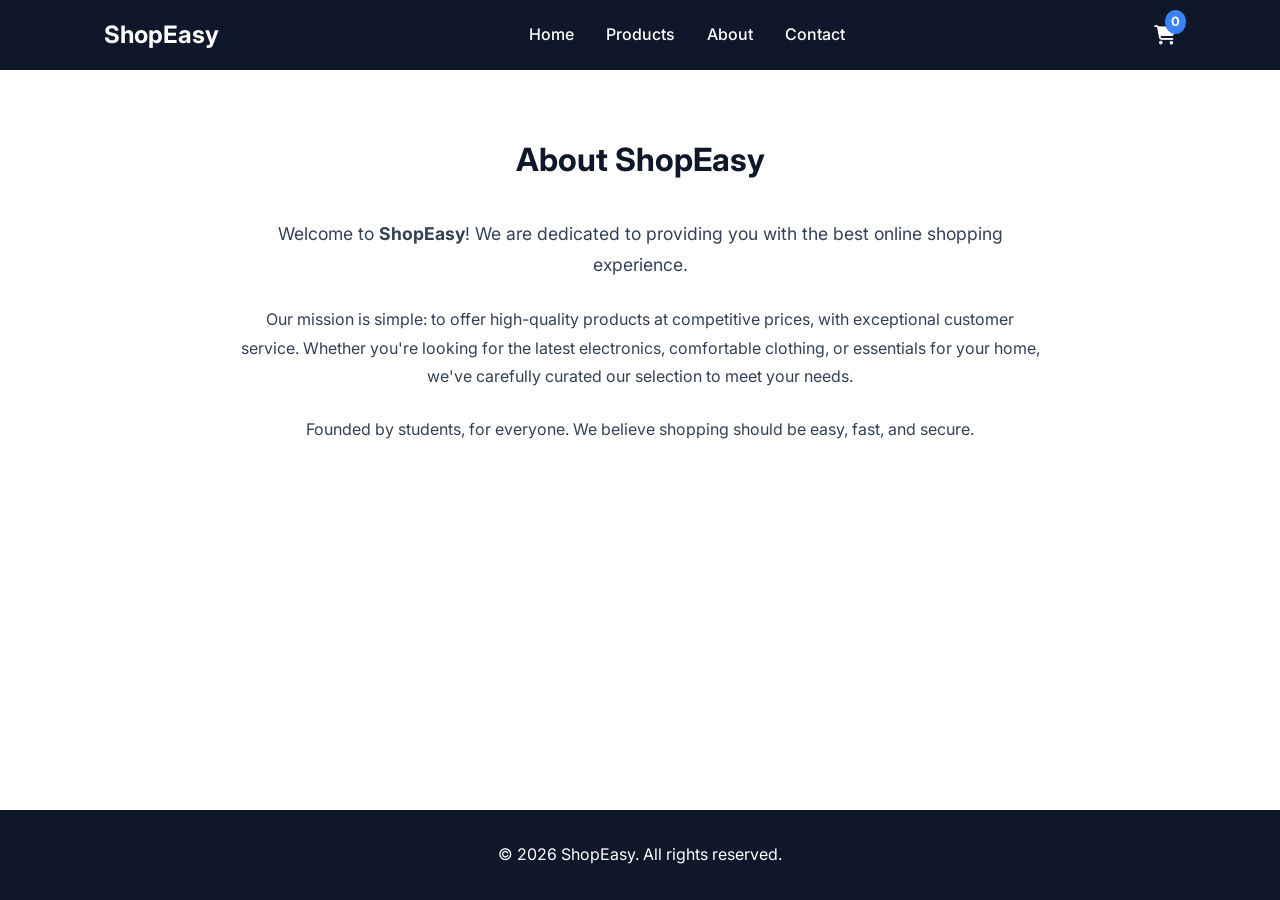
<file: about.html>
<!DOCTYPE html>
<html lang="en">
<head>
    <meta charset="UTF-8">
    <meta name="viewport" content="width=device-width, initial-scale=1.0">
    <title>ShopEasy | About</title>
    <link rel="stylesheet" href="style.css">
    <link rel="stylesheet" href="https://cdnjs.cloudflare.com/ajax/libs/font-awesome/6.4.0/css/all.min.css">
</head>
<body>
    <header>
        <nav>
            <div class="logo">ShopEasy</div>
            <div class="menu-toggle" id="menu-toggle">
                <i class="fas fa-bars"></i>
            </div>
            <ul class="nav-links" id="nav-links">
                <li><a href="index.html">Home</a></li>
                <li><a href="products.html">Products</a></li>
                <li><a href="about.html">About</a></li>
                <li><a href="contact.html">Contact</a></li>
            </ul>
            <div class="nav-actions">
                <div class="cart-icon" id="cart-icon">
                    <i class="fas fa-shopping-cart"></i>
                    <span id="cart-count">0</span>
                </div>
            </div>
        </nav>
    </header>

    <!-- Cart Sidebar -->
    <div id="cart-sidebar">
        <div class="cart-header">
            <h3>Your Cart</h3>
            <span id="close-cart">&times;</span>
        </div>
        <div id="cart-items"></div>
        <div class="cart-summary">
            <h3>Total: $<span id="cart-total">0.00</span></h3>
            <button class="btn" style="width: 100%; margin-top: 1rem;">Checkout</button>
        </div>
    </div>

    <!-- About Section -->
    <section>
        <h1 class="section-title">About ShopEasy</h1>
        <div style="max-width: 800px; margin: 0 auto; text-align: center; line-height: 1.8;">
            <p style="margin-bottom: 1.5rem; font-size: 1.1rem;">
                Welcome to <strong>ShopEasy</strong>! We are dedicated to providing you with the best online shopping experience.
            </p>
            <p style="margin-bottom: 1.5rem;">
                Our mission is simple: to offer high-quality products at competitive prices, with exceptional customer service. 
                Whether you're looking for the latest electronics, comfortable clothing, or essentials for your home, 
                we've carefully curated our selection to meet your needs.
            </p>
            <p>
                Founded by students, for everyone. We believe shopping should be easy, fast, and secure.
            </p>
        </div>
    </section>

    <!-- Footer -->
    <footer>
        <p>&copy; 2026 ShopEasy. All rights reserved.</p>
    </footer>

    <script src="script.js"></script>
</body>
</html>
</file>
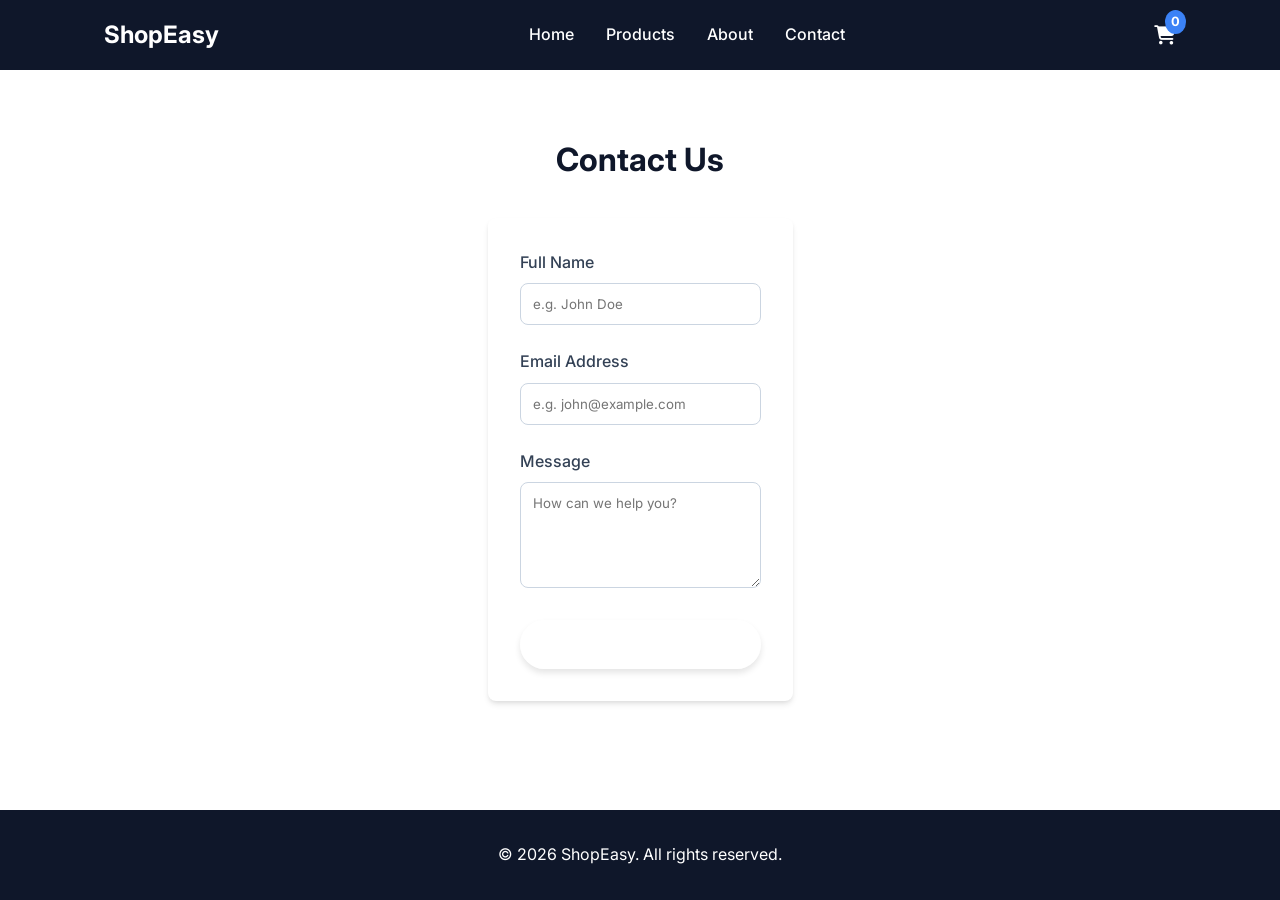
<file: contact.html>
<!DOCTYPE html>
<html lang="en">
<head>
    <meta charset="UTF-8">
    <meta name="viewport" content="width=device-width, initial-scale=1.0">
    <title>ShopEasy | Contact</title>
    <link rel="stylesheet" href="style.css">
    <link rel="stylesheet" href="https://cdnjs.cloudflare.com/ajax/libs/font-awesome/6.4.0/css/all.min.css">
</head>
<body>
    <header>
        <nav>
            <div class="logo">ShopEasy</div>
            <div class="menu-toggle" id="menu-toggle">
                <i class="fas fa-bars"></i>
            </div>
            <ul class="nav-links" id="nav-links">
                <li><a href="index.html">Home</a></li>
                <li><a href="products.html">Products</a></li>
                <li><a href="about.html">About</a></li>
                <li><a href="contact.html">Contact</a></li>
            </ul>
            <div class="nav-actions">
                <div class="cart-icon" id="cart-icon">
                    <i class="fas fa-shopping-cart"></i>
                    <span id="cart-count">0</span>
                </div>
            </div>
        </nav>
    </header>

    <!-- Cart Sidebar -->
    <div id="cart-sidebar">
        <div class="cart-header">
            <h3>Your Cart</h3>
            <span id="close-cart">&times;</span>
        </div>
        <div id="cart-items"></div>
        <div class="cart-summary">
            <h3>Total: $<span id="cart-total">0.00</span></h3>
            <button class="btn" style="width: 100%; margin-top: 1rem;">Checkout</button>
        </div>
    </div>

    <!-- Contact Section -->
    <section>
        <h1 class="section-title">Contact Us</h1>
        
        <!-- Contact Form -->
        <form class="contact-form" id="contact-form">
            <div class="form-group">
                <label for="name">Full Name</label>
                <input type="text" id="name" name="name" required placeholder="e.g. John Doe">
            </div>
            <div class="form-group">
                <label for="email">Email Address</label>
                <input type="email" id="email" name="email" required placeholder="e.g. john@example.com">
            </div>
            <div class="form-group">
                <label for="message">Message</label>
                <textarea id="message" name="message" rows="5" required placeholder="How can we help you?"></textarea>
            </div>
            <button type="submit" class="btn" style="width: 100%;">Send Message</button>
        </form>
    </section>

    <!-- Footer -->
    <footer>
        <p>&copy; 2026 ShopEasy. All rights reserved.</p>
    </footer>

    <script src="script.js"></script>
</body>
</html>
</file>
<file: style.css>
/* Google Fonts */
@import url('https://fonts.googleapis.com/css2?family=Inter:wght@400;500;600;700&display=swap');

/* Variables for colors */
:root {
  --primary-color: #0F172A; /* Dark Blue */
  --secondary-color: #3B82F6; /* Blue */
  --secondary-hover: #2563EB;
  --bg-color: #FFFFFF; /* White */
  --section-bg: #F8FAFC; /* Light Gray */
  --text-dark: #334155;
  --text-light: #94A3B8;
  --border-radius: 8px;
  --box-shadow: 0 4px 6px -1px rgba(0, 0, 0, 0.1), 0 2px 4px -1px rgba(0, 0, 0, 0.06);
}

/* Base Styles */
* {
  margin: 0;
  padding: 0;
  box-sizing: border-box;
}

body {
  font-family: 'Inter', sans-serif;
  background-color: var(--bg-color);
  color: var(--text-dark);
  line-height: 1.6;
  display: flex;
  flex-direction: column;
  min-height: 100vh;
}

a {
  text-decoration: none;
  color: inherit;
}

/* Navigation Bar */
header {
  background-color: var(--primary-color);
  color: white;
  position: sticky;
  top: 0;
  z-index: 100;
}

nav {
  display: flex;
  justify-content: space-between;
  align-items: center;
  padding: 1rem 5%;
  max-width: 1200px;
  margin: 0 auto;
}

.logo {
  font-size: 1.5rem;
  font-weight: 700;
  color: white;
}

.nav-links {
  display: flex;
  gap: 2rem;
  list-style: none;
}

.nav-links a {
  color: white;
  font-weight: 500;
  transition: color 0.3s;
}

.nav-links a:hover {
  color: var(--secondary-color);
}

/* Mobile Menu Toggle */
.menu-toggle {
  display: none;
  font-size: 1.5rem;
  cursor: pointer;
}

/* Search and Cart */
.nav-actions {
  display: flex;
  align-items: center;
  gap: 1rem;
}

#search-input {
  padding: 0.5rem;
  border-radius: var(--border-radius);
  border: none;
  outline: none;
}

.cart-icon {
  position: relative;
  cursor: pointer;
  font-size: 1.2rem;
}

#cart-count {
  position: absolute;
  top: -10px;
  right: -10px;
  background-color: var(--secondary-color);
  color: white;
  border-radius: 50%;
  padding: 2px 6px;
  font-size: 0.8rem;
  font-weight: bold;
}

/* Hero Section */
.hero {
  background: linear-gradient(135deg, #1e3a8a, #3b82f6, #93c5fd, #1e40af);
  background-size: 400% 400%;
  animation: gradientBG 15s ease infinite;
  text-align: center;
  padding: 6rem 1rem;
  color: white;
  border-radius: 0 0 50px 50px;
  box-shadow: 0 10px 30px rgba(59, 130, 246, 0.3);
}

@keyframes gradientBG {
  0% { background-position: 0% 50%; }
  50% { background-position: 100% 50%; }
  100% { background-position: 0% 50%; }
}

.hero h1 {
  font-size: 3.5rem;
  margin-bottom: 1rem;
  color: white;
  text-shadow: 2px 2px 4px rgba(0,0,0,0.3);
  letter-spacing: -1px;
}

.hero p {
  font-size: 1.2rem;
  margin-bottom: 2rem;
  color: rgba(255, 255, 255, 0.9);
  max-width: 600px;
  margin-left: auto;
  margin-right: auto;
}

.btn {
  display: inline-block;
  background: rgba(255, 255, 255, 0.2);
  backdrop-filter: blur(10px);
  border: 1px solid rgba(255, 255, 255, 0.3);
  color: white;
  padding: 1rem 2rem;
  border-radius: 30px;
  font-weight: 600;
  cursor: pointer;
  transition: all 0.3s ease;
  box-shadow: 0 4px 6px rgba(0,0,0,0.1);
}

.btn:hover {
  background: rgba(255, 255, 255, 0.3);
  transform: translateY(-3px);
  box-shadow: 0 8px 15px rgba(0,0,0,0.2);
}

/* Sections */
section {
  padding: 4rem 5%;
  max-width: 1200px;
  margin: 0 auto;
  flex: 1;
}

.section-title {
  text-align: center;
  font-size: 2rem;
  margin-bottom: 2rem;
  color: var(--primary-color);
}

/* Products Grid */
.products-grid {
  display: grid;
  grid-template-columns: repeat(auto-fill, minmax(250px, 1fr));
  gap: 2rem;
}

.product-card {
  background: white;
  border-radius: 16px;
  box-shadow: 0 10px 15px -3px rgba(0, 0, 0, 0.1), 0 4px 6px -2px rgba(0, 0, 0, 0.05);
  padding: 1.5rem;
  text-align: center;
  transition: all 0.4s cubic-bezier(0.175, 0.885, 0.32, 1.275);
  display: flex;
  flex-direction: column;
  position: relative;
  overflow: hidden;
}

.product-card::before {
  content: '';
  position: absolute;
  top: 0;
  left: 0;
  width: 100%;
  height: 4px;
  background: linear-gradient(90deg, #3B82F6, #93C5FD);
  transform: scaleX(0);
  transform-origin: left;
  transition: transform 0.4s ease;
}

.product-card:hover {
  transform: translateY(-10px);
  box-shadow: 0 20px 25px -5px rgba(0, 0, 0, 0.1), 0 10px 10px -5px rgba(0, 0, 0, 0.04);
}

.product-card:hover::before {
  transform: scaleX(1);
}

.product-image {
  width: 100%;
  height: 200px;
  object-fit: cover;
  border-radius: var(--border-radius);
  margin-bottom: 1rem;
  background-color: var(--section-bg);
}

.product-title {
  font-size: 1.2rem;
  font-weight: 600;
  margin-bottom: 0.5rem;
}

.product-price {
  font-size: 1.1rem;
  color: var(--secondary-color);
  font-weight: bold;
  margin-bottom: 1rem;
  flex-grow: 1;
}

/* Filter and Search Bar for Products Page */
.filters {
  display: flex;
  justify-content: center;
  gap: 1rem;
  margin-bottom: 2rem;
  flex-wrap: wrap;
}

.filter-btn {
  background-color: var(--section-bg);
  border: 1px solid #E2E8F0;
  padding: 0.5rem 1rem;
  border-radius: var(--border-radius);
  cursor: pointer;
  transition: all 0.3s;
}

.filter-btn.active, .filter-btn:hover {
  background-color: var(--secondary-color);
  color: white;
  border-color: var(--secondary-color);
}

/* Cart Sidebar */
#cart-sidebar {
  position: fixed;
  top: 0;
  right: -400px;
  width: 350px;
  max-width: 100%;
  height: 100vh;
  background-color: white;
  box-shadow: -2px 0 5px rgba(0,0,0,0.1);
  padding: 2rem;
  transition: right 0.3s ease;
  z-index: 1000;
  display: flex;
  flex-direction: column;
}

#cart-sidebar.open {
  right: 0;
}

.cart-header {
  display: flex;
  justify-content: space-between;
  align-items: center;
  margin-bottom: 1rem;
  border-bottom: 1px solid #E2E8F0;
  padding-bottom: 1rem;
}

#close-cart {
  cursor: pointer;
  font-size: 1.5rem;
  font-weight: bold;
}

#cart-items {
  flex-grow: 1;
  overflow-y: auto;
}

.cart-item {
  display: flex;
  justify-content: space-between;
  align-items: center;
  margin-bottom: 1rem;
  padding-bottom: 1rem;
  border-bottom: 1px solid var(--section-bg);
}

.remove-btn {
  background-color: #EF4444;
  color: white;
  border: none;
  padding: 0.25rem 0.5rem;
  border-radius: 4px;
  cursor: pointer;
}

/* Form Styles */
.contact-form {
  max-width: 600px;
  margin: 0 auto;
  background: white;
  padding: 2rem;
  border-radius: var(--border-radius);
  box-shadow: var(--box-shadow);
}

.form-group {
  margin-bottom: 1.5rem;
}

.form-group label {
  display: block;
  margin-bottom: 0.5rem;
  font-weight: 500;
}

.form-group input, .form-group textarea {
  width: 100%;
  padding: 0.75rem;
  border: 1px solid #CBD5E1;
  border-radius: var(--border-radius);
  font-family: inherit;
}

/* Footer */
footer {
  background-color: var(--primary-color);
  color: white;
  text-align: center;
  padding: 2rem;
  margin-top: auto;
}

/* Responsive */
@media (max-width: 768px) {
  .nav-links {
    display: none;
    flex-direction: column;
    position: absolute;
    top: 100%;
    left: 0;
    width: 100%;
    background-color: var(--primary-color);
    padding: 1rem;
  }

  .nav-links.active {
    display: flex;
  }

  .menu-toggle {
    display: block;
  }
  
  .nav-actions {
    margin-left: auto;
    margin-right: 1rem;
  }
}
</file>
